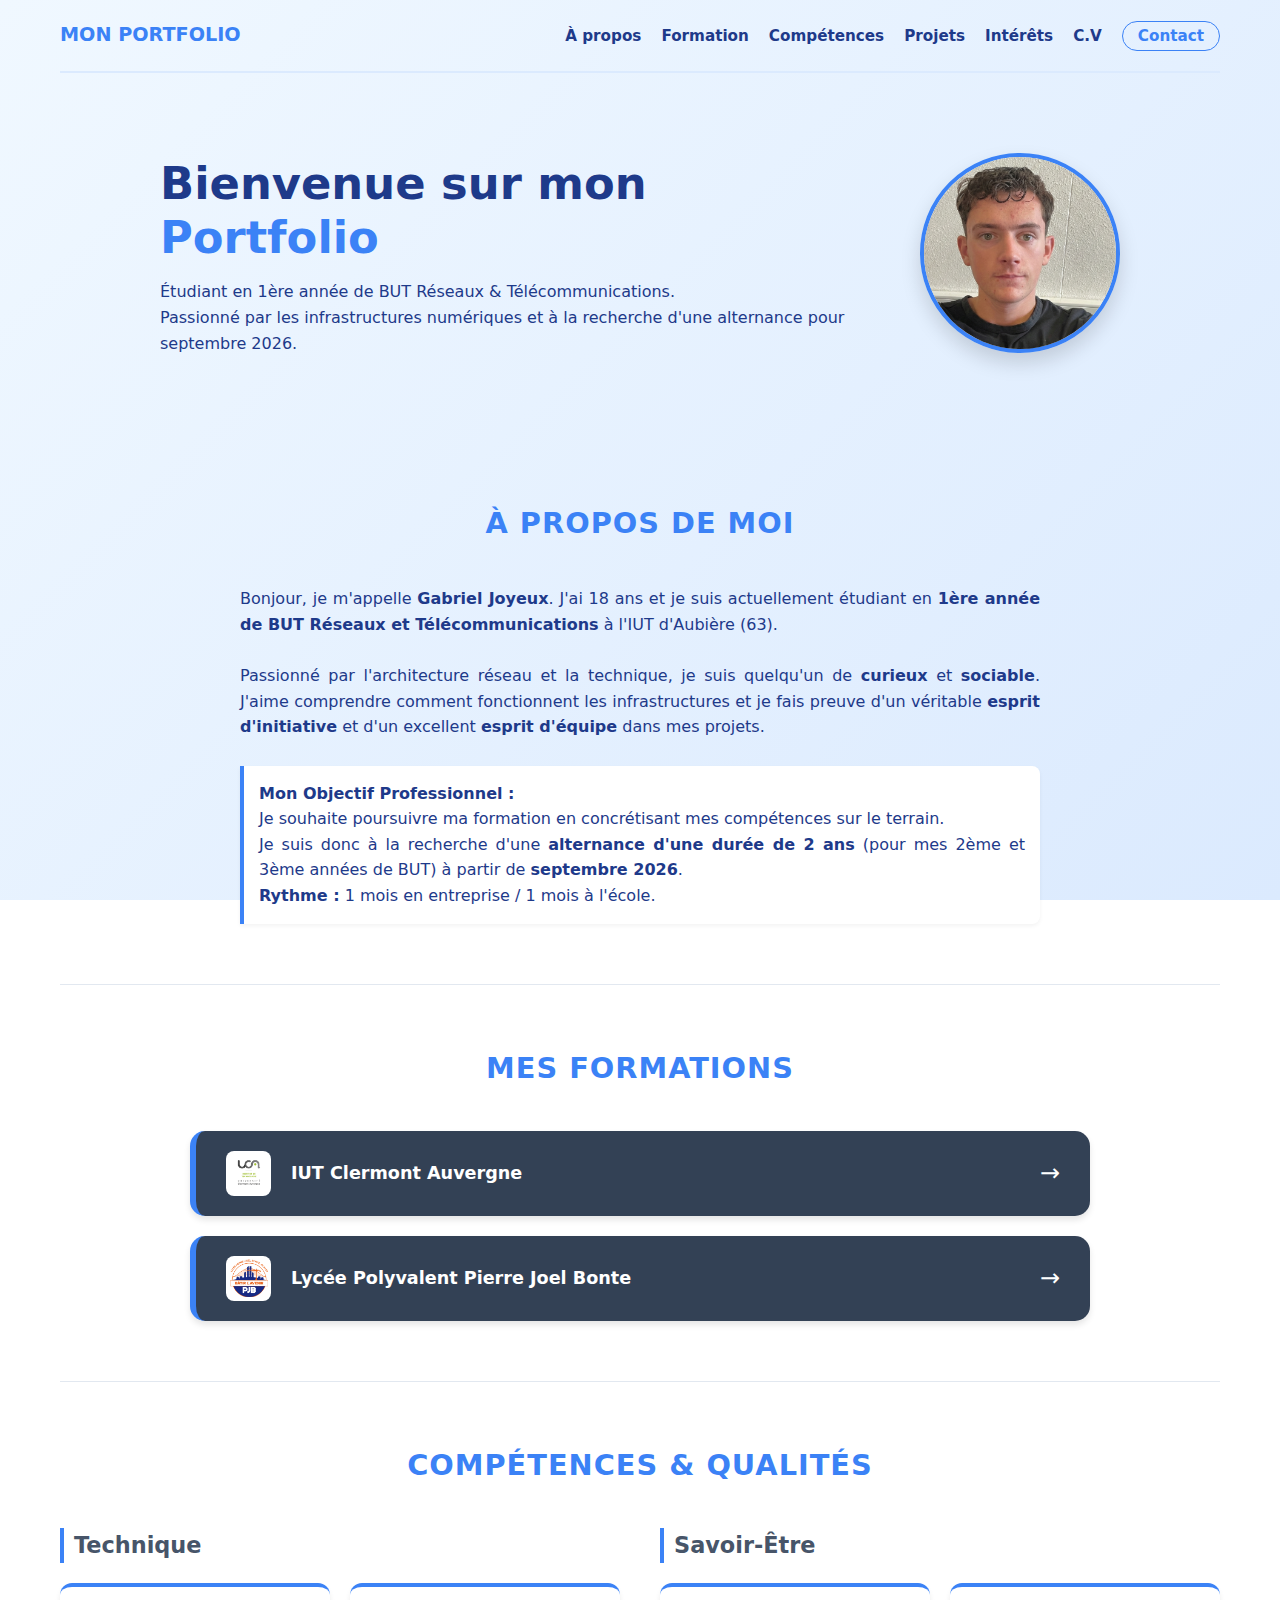
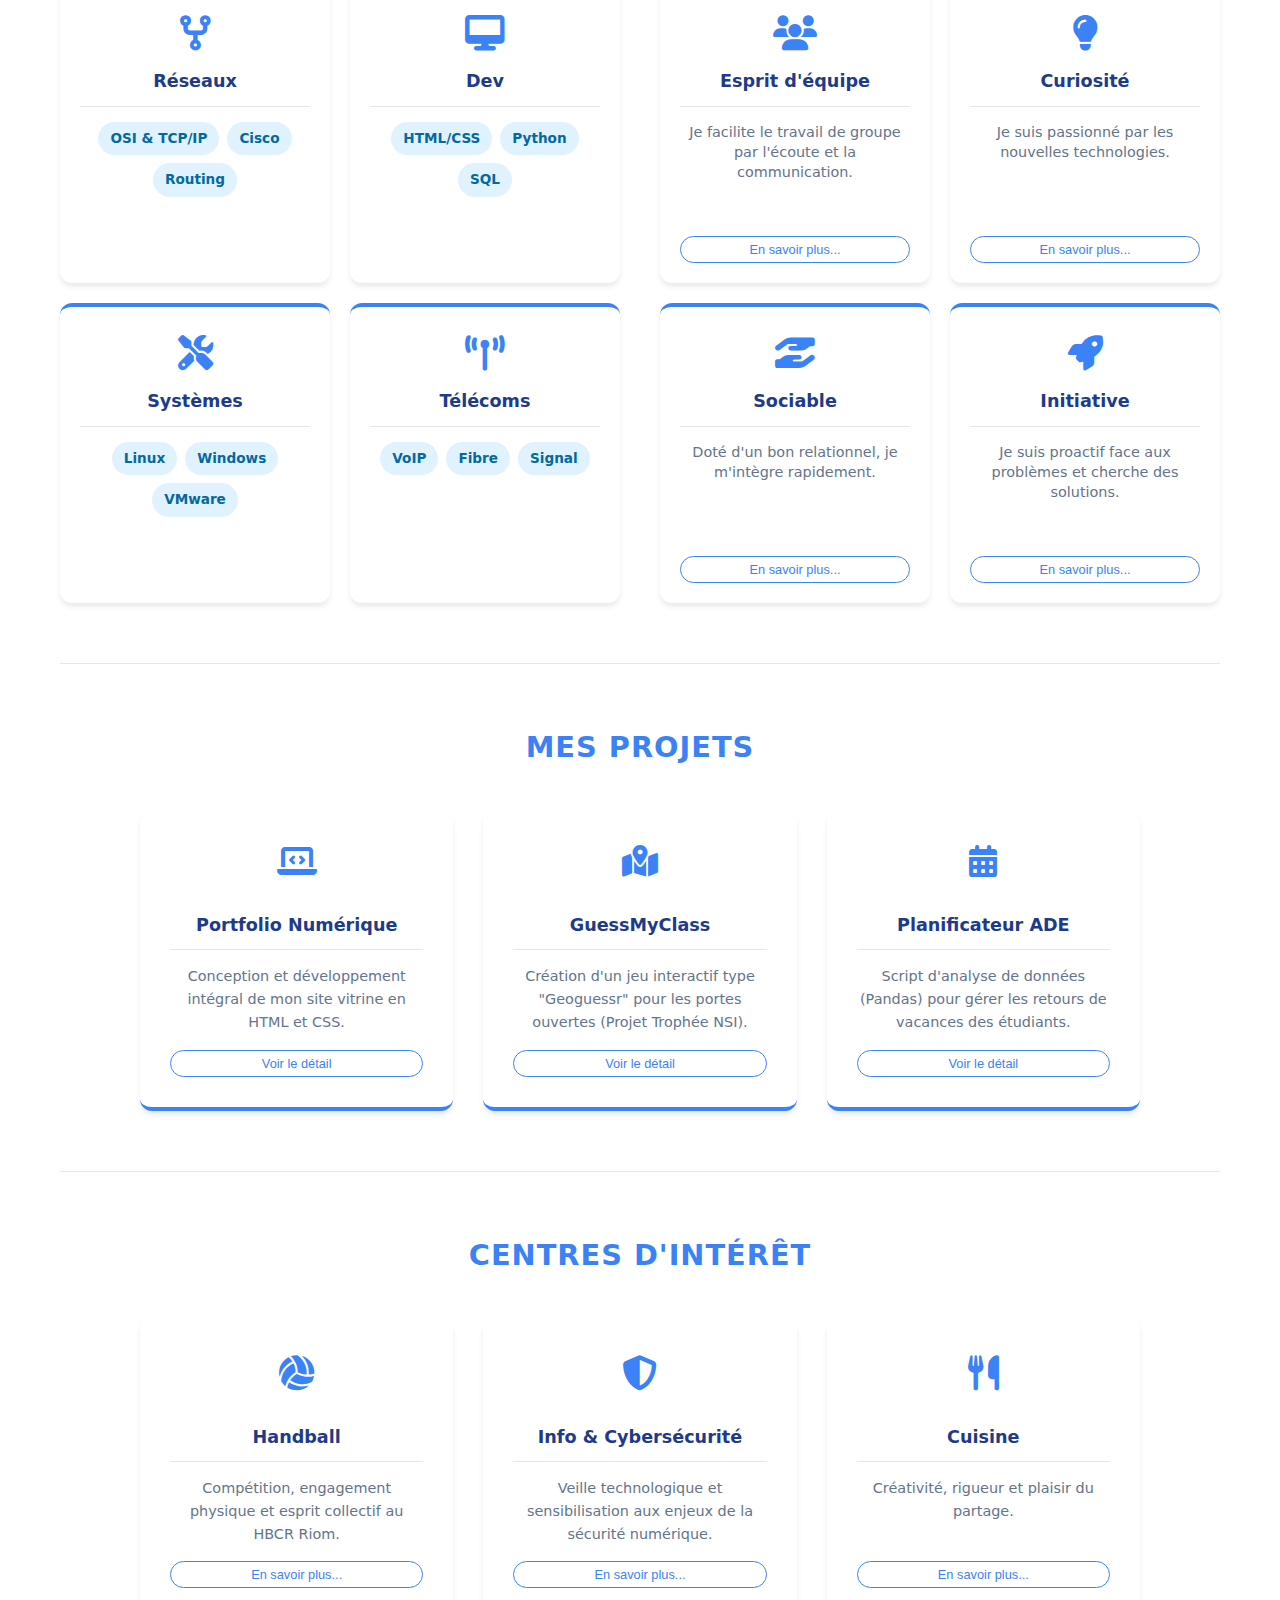
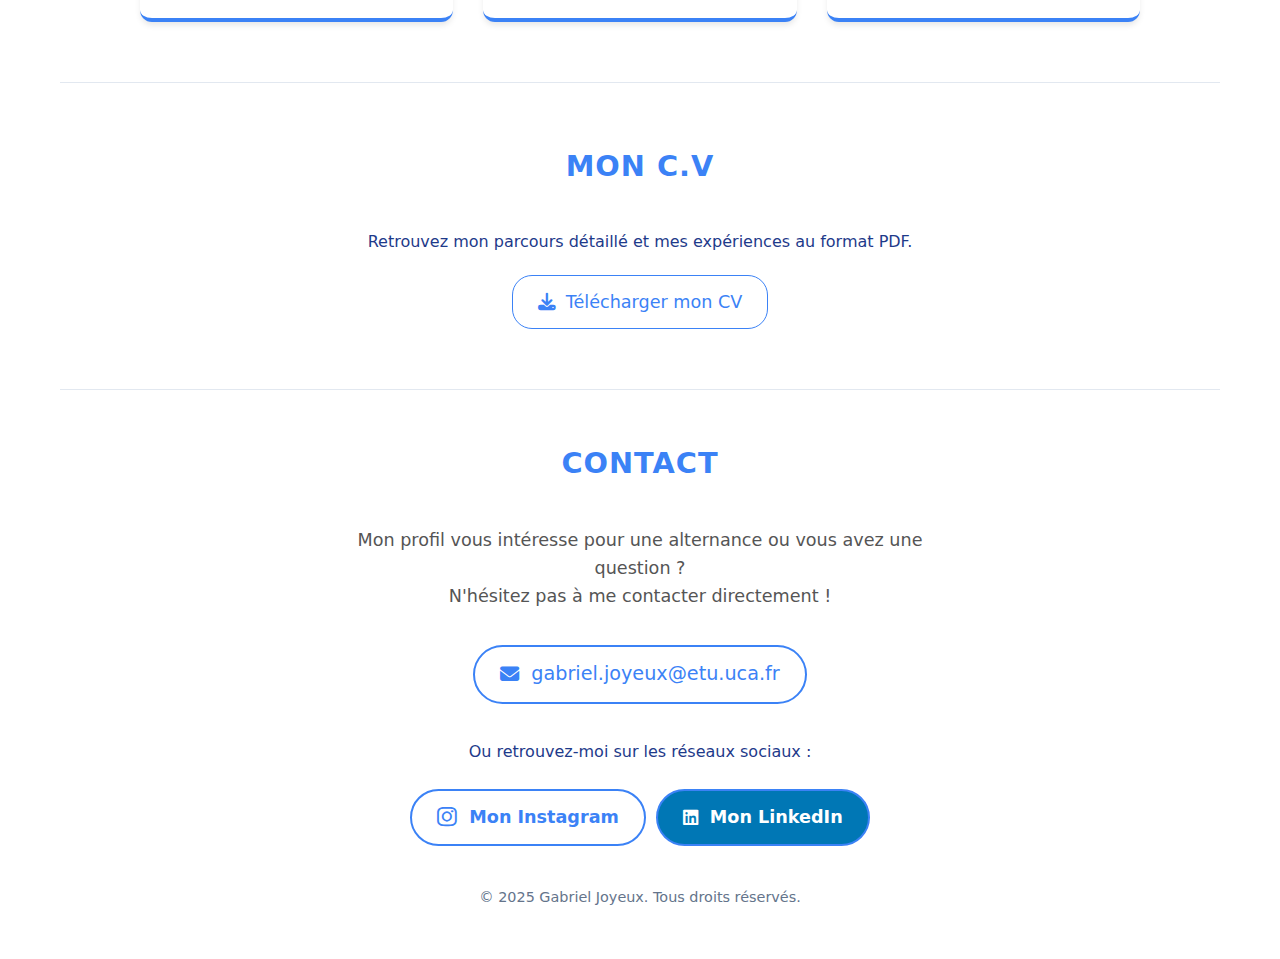
<file: index.html>
<!DOCTYPE html>
<html lang="fr">
<head>
    <meta charset="UTF-8">
    <meta name="viewport" content="width=device-width, initial-scale=1.0">
    <title>Portfolio de Gabriel Joyeux</title>
    <link rel="stylesheet" href="style.css">
    <link rel="stylesheet" href="https://cdnjs.cloudflare.com/ajax/libs/font-awesome/6.4.0/css/all.min.css">

</head>
<body>

    <div class="container">
        <nav>
            <div class="logo">Mon Portfolio</div>
            <ul class="nav-links">
                <li><a href="#about">À propos</a></li>
                <li><a href="#formation">Formation</a></li>
                <li><a href="#competences">Compétences</a></li>
                <li><a href="#projets">Projets</a></li>
                <li><a href="#divers">Intérêts</a></li>
                <li><a href="#cv">C.V</a></li>
                <li><a href="#contact" class="btn-contact">Contact</a></li>
            </ul>
        </nav>

        <header class="hero">
            <div class="hero-text">
                <h1>Bienvenue sur mon <span class="highlight">Portfolio</span></h1>
                <p>
                    Étudiant en 1ère année de BUT Réseaux & Télécommunications.<br>
                    Passionné par les infrastructures numériques et à la recherche d'une alternance pour septembre 2026.
                </p>
            </div>
            <div class="hero-photo">
                <img src="images/profile.jpg.png" alt="Photo de Gabriel Joyeux">
            </div>
        </header>

        <section id="about">
            <h2 class="section-title">À propos de moi</h2>
            <div class="about-content" style="max-width: 800px; margin: 0 auto; text-align: justify;">
                <p>
                    Bonjour, je m'appelle <strong>Gabriel Joyeux</strong>. J'ai 18 ans et je suis actuellement étudiant en <strong>1ère année de BUT Réseaux et Télécommunications</strong> à l'IUT d'Aubière (63).
                </p>
                <br>
                <p>
                    Passionné par l'architecture réseau et la technique, je suis quelqu'un de <strong>curieux</strong> et <strong>sociable</strong>. J'aime comprendre comment fonctionnent les infrastructures et je fais preuve d'un véritable <strong>esprit d'initiative</strong> et d'un excellent <strong>esprit d'équipe</strong> dans mes projets.
                </p>
                <br>
                <p style="border-left: 4px solid var(--accent-color); padding-left: 15px; background-color: var(--secondary-bg); padding: 15px; border-radius: 0 8px 8px 0; box-shadow: 0 2px 4px rgba(0,0,0,0.05);">
                    <strong>Mon Objectif Professionnel :</strong> <br>
                    Je souhaite poursuivre ma formation en concrétisant mes compétences sur le terrain. <br>
                    Je suis donc à la recherche d'une <strong>alternance d'une durée de 2 ans</strong> (pour mes 2ème et 3ème années de BUT) à partir de <strong>septembre 2026</strong>.<br>
                    <strong>Rythme :</strong> 1 mois en entreprise / 1 mois à l'école.
                </p>
            </div>
        </section>

        <section id="formation">
            <h2 class="section-title">Mes Formations</h2>
            <div class="formation-container">
                <div class="formation-card" onclick="openModal('modal-iut')">
                    <div class="card-content">
                        <div class="school-logo">
                            <img src="images/logo_uca.png" alt="Logo UCA">
                        </div>
                        <span class="school-name">IUT Clermont Auvergne</span>
                    </div>
                    <span class="arrow">&rarr;</span>
                </div>

                <div class="formation-card" onclick="openModal('modal-lycee')">
                    <div class="card-content">
                        <div class="school-logo">
                            <img src="images/logo_pjb.png" alt="Logo Lycée">
                        </div>
                        <span class="school-name">Lycée Polyvalent Pierre Joel Bonte</span>
                    </div>
                    <span class="arrow">&rarr;</span>
                </div>
            </div>
        </section>

        <section id="competences">
            <h2 class="section-title">Compétences & Qualités</h2>
            <div class="competence-layout">
                <div class="half-column">
                    <h3 class="subsection-title">Technique</h3>
                    <div class="grid-2x2">
                        <div class="skill-category">
                            <div class="icon-center"><i class="fa-solid fa-code-fork"></i></div>
                            <h3>Réseaux</h3>
                            <div class="skill-tags">
                                <span>OSI & TCP/IP</span>
                                <span>Cisco</span>
                                <span>Routing</span>
                            </div>
                        </div>
                        <div class="skill-category">
                            <div class="icon-center"><i class="fa-solid fa-desktop"></i></div>
                            <h3>Dev</h3>
                            <div class="skill-tags">
                                <span>HTML/CSS</span>
                                <span>Python</span>
                                <span>SQL</span>
                            </div>
                        </div>
                        <div class="skill-category">
                            <div class="icon-center"><i class="fa-solid fa-screwdriver-wrench"></i></div>
                            <h3>Systèmes</h3>
                            <div class="skill-tags">
                                <span>Linux</span>
                                <span>Windows</span>
                                <span>VMware</span>
                            </div>
                        </div>
                        <div class="skill-category">
                            <div class="icon-center"><i class="fa-solid fa-tower-broadcast"></i></div>
                            <h3>Télécoms</h3>
                            <div class="skill-tags">
                                <span>VoIP</span>
                                <span>Fibre</span>
                                <span>Signal</span>
                            </div>
                        </div>
                    </div>
                </div>

                <div class="half-column">
                    <h3 class="subsection-title">Savoir-Être</h3>
                    <div class="grid-2x2">
                        <div class="skill-category" onclick="openModal('modal-team')">
                            <div class="icon-center"><i class="fa-solid fa-users"></i></div>
                            <h3>Esprit d'équipe</h3>
                            <p class="skill-desc">Je facilite le travail de groupe par l'écoute et la communication.</p>
                            <button class="btn-more">En savoir plus...</button>
                        </div>
                        <div class="skill-category" onclick="openModal('modal-curiosity')">
                            <div class="icon-center"><i class="fa-solid fa-lightbulb"></i></div>
                            <h3>Curiosité</h3>
                            <p class="skill-desc">Je suis passionné par les nouvelles technologies.</p>
                            <button class="btn-more">En savoir plus...</button>
                        </div>
                        <div class="skill-category" onclick="openModal('modal-social')">
                            <div class="icon-center"><i class="fa-solid fa-hand-holding-hand"></i></div>
                            <h3>Sociable</h3>
                            <p class="skill-desc">Doté d'un bon relationnel, je m'intègre rapidement.</p>
                            <button class="btn-more">En savoir plus...</button>
                        </div>
                        <div class="skill-category" onclick="openModal('modal-init')">
                            <div class="icon-center"><i class="fa-solid fa-rocket"></i></div>
                            <h3>Initiative</h3>
                            <p class="skill-desc">Je suis proactif face aux problèmes et cherche des solutions.</p>
                            <button class="btn-more">En savoir plus...</button>
                        </div>
                    </div>
                </div>
            </div>
        </section>

        <section id="projets">
            <h2 class="section-title">Mes Projets</h2>
            <div class="projects-grid">
                
                <article class="project-card">
                    <div class="icon-center" style="height: 40px; margin-bottom: 15px;">
                        <i class="fa-solid fa-laptop-code" style="font-size: 2rem; color: var(--accent-color);"></i>
                    </div>
                    <h3>Portfolio Numérique</h3>
                    <p>Conception et développement intégral de mon site vitrine en HTML et CSS.</p>
                    <button class="btn-more" onclick="openModal('modal-projet-web')">Voir le détail</button>
                </article>

                <article class="project-card">
                    <div class="icon-center" style="height: 40px; margin-bottom: 15px;">
                        <i class="fa-solid fa-map-location-dot" style="font-size: 2rem; color: var(--accent-color);"></i>
                    </div>
                    <h3>GuessMyClass</h3>
                    <p>Création d'un jeu interactif type "Geoguessr" pour les portes ouvertes (Projet Trophée NSI).</p>
                    <button class="btn-more" onclick="openModal('modal-projet-nsi')">Voir le détail</button>
                </article>

                <article class="project-card">
                    <div class="icon-center" style="height: 40px; margin-bottom: 15px;">
                        <i class="fa-solid fa-calendar-days" style="font-size: 2rem; color: var(--accent-color);"></i>
                    </div>
                    <h3>Planificateur ADE</h3>
                    <p>Script d'analyse de données (Pandas) pour gérer les retours de vacances des étudiants.</p>
                    <button class="btn-more" onclick="openModal('modal-projet-sae')">Voir le détail</button>
                </article>

            </div>
        </section>

         <section id="divers">
            <h2 class="section-title">Centres d'Intérêt</h2>
            <div class="activities-grid">
                
                <div class="activity-card" onclick="openModal('modal-hand')">
                    <div class="icon-center"><i class="fa-solid fa-volleyball"></i></div>
                    <h3>Handball</h3>
                    <p>Compétition, engagement physique et esprit collectif au HBCR Riom.</p>
                    <button class="btn-more">En savoir plus...</button>
                </div>
                
                <div class="activity-card" onclick="openModal('modal-cyber')">
                    <div class="icon-center"><i class="fa-solid fa-shield-halved"></i></div>
                    <h3>Info & Cybersécurité</h3>
                    <p>Veille technologique et sensibilisation aux enjeux de la sécurité numérique.</p>
                    <button class="btn-more">En savoir plus...</button>
                </div>
                
                <div class="activity-card" onclick="openModal('modal-cuisine')">
                    <div class="icon-center"><i class="fa-solid fa-utensils"></i></div>
                    <h3>Cuisine</h3>
                    <p>Créativité, rigueur et plaisir du partage.</p>
                    <button class="btn-more">En savoir plus...</button>
                </div>

            </div>
        </section>

         <section id="cv">
            <h2 class="section-title">Mon C.V</h2>
            <div style="text-align: center;">
                <p style="margin-bottom: 20px;">
                    Retrouvez mon parcours détaillé et mes expériences au format PDF.
                </p>
                <a href="images/cv-gabriel-joyeux.pdf" class="btn-more" download="CV_Gabriel_Joyeux.pdf" style="text-decoration: none; padding: 12px 25px; font-size: 1.1rem; display: inline-flex; align-items: center; gap: 10px;">
                    <i class="fa-solid fa-download"></i> Télécharger mon CV
                </a>
            </div>
        </section>

        <footer id="contact">
            <h2 class="section-title">Contact</h2>
            <div class="contact-content">
                <p class="contact-text">
                    Mon profil vous intéresse pour une alternance ou vous avez une question ?<br>
                    N'hésitez pas à me contacter directement !
                </p>
                <a href="mailto:gabriel.joyeux@etu.uca.fr" class="contact-btn-style email-btn">
                    <i class="fa-solid fa-envelope"></i>gabriel.joyeux@etu.uca.fr
                </a>
                
                <p style="margin-top: 10px;">Ou retrouvez-moi sur les réseaux sociaux :</p>
                
                <div style="display: flex; gap: 10px; justify-content: center; flex-wrap: wrap;">
                    <a href="https://www.instagram.com/gabi_j18/" target="_blank" class="contact-btn-style insta-btn">
                        <i class="fa-brands fa-instagram"></i> Mon Instagram
                    </a>
                    
                    <a href="https://www.linkedin.com/in/gabriel-joyeux-701a583a4/" target="_blank" class="contact-btn-style linkedin-btn">
                        <i class="fa-brands fa-linkedin"></i> Mon LinkedIn
                    </a>
                </div>

            </div>
            <p class="copyright">&copy; 2025 Gabriel Joyeux. Tous droits réservés.</p>
        </footer>
    </div>

    <div id="modal-iut" class="modal">
        <div class="modal-content">
            <span class="close-btn" onclick="closeModal('modal-iut')">&times;</span>
            <div class="modal-header">
                <img src="images/logo_uca.png" alt="Logo UCA" style="height: 60px; margin-bottom: 10px;">
                <h2>IUT Clermont Auvergne</h2>
                <p style="color:var(--accent-color); font-weight:bold;">Institut de Technologie</p>
            </div>
            <div class="modal-body">
                <ul class="info-list">
                    <li><strong>Formation :</strong> 1ère année BUT R&T</li>
                    <li><strong>Début :</strong> Septembre 2025</li>
                    <li><strong>Statut :</strong> En cours</li>
                    <li><strong>Site Web :</strong> <a href="https://iut.uca.fr/" target="_blank" style="color: var(--accent-color); text-decoration: underline;">IUT Clermont Auvergne</a></li>
                </ul>
                <h3>Objectif</h3>
                <p>Cette formation est dédiée à l'architecture des réseaux informatiques. Elle permet d'apprendre à interconnecter les équipements, configurer le routage et la commutation, afin d'assurer la fiabilité et la performance des échanges de données.</p>
            </div>
        </div>
    </div>

    <div id="modal-lycee" class="modal">
        <div class="modal-content">
            <span class="close-btn" onclick="closeModal('modal-lycee')">&times;</span>
            <div class="modal-header">
                <img src="images/logo_pjb.png" alt="Logo Lycée" style="height: 60px; margin-bottom: 10px;">
                <h2>Lycée Pierre Joel Bonte</h2>
            </div>
            <div class="modal-body">
                 <ul class="info-list">
                    <li><strong>Période :</strong> 2023 - 2025</li>
                    <li><strong>Diplôme :</strong> Baccalauréat Mention Assez Bien</li>
                    <li><strong>Spécialités :</strong> Mathématiques, NSI, SI</li>
                    <li><strong>Site Web :</strong> <a href="https://pierre-joel-bonte-riom.ent.auvergnerhonealpes.fr/" target="_blank" style="color: var(--accent-color); text-decoration: underline;">Lycée Pierre Joël Bonté</a></li>
                </ul>
                <h3>Parcours</h3>
                <p>La spécialité NSI a été un tremplin vers le BUT R&T. Elle m'a apporté les bases indispensables en programmation, en architecture des machines et sur le fonctionnement d'Internet, facilitant ainsi ma transition vers l'administration réseaux.</p>
            </div>
        </div>
    </div>

    <div id="modal-projet-web" class="modal">
        <div class="modal-content large-modal">
            <span class="close-btn" onclick="closeModal('modal-projet-web')">&times;</span>
            <div class="modal-header">
                <i class="fa-solid fa-laptop-code" style="font-size: 3rem; color:var(--accent-color); margin-bottom: 10px;"></i>
                <h2>Portfolio Numérique</h2>
                <p style="color:#64748b;">Conception et développement intégral de mon site vitrine en HTML et CSS.</p>
                
                <div class="tech-logos">
                    <img src="images/logo_html.png" alt="Logo HTML5" title="HTML5">
                    <img src="images/logo_css.png" alt="Logo CSS3" title="CSS3">
                </div>

            </div>
            <div class="modal-body">
                <h3>Objectif</h3>
                <p>Dans le cadre de ma recherche d'alternance, il est indispensable de se démarquer. L'objectif était de concevoir une identité numérique professionnelle accessible en ligne. J'ai fait le choix technique de ne pas utiliser de CMS ni de constructeur de site, afin de démontrer ma capacité à produire du code propre et maîtrisé.</p>

                <h3>Ma Mission</h3>
                <p>J'ai réalisé ce site intégralement en appliquant les standards du développement web :</p>
                <ul class="project-list">
                    <li><strong>Structure et Style :</strong> Utilisation de HTML5 sémantique et de CSS3.</li>
                    <li><strong>Interactivité :</strong> Mise en place de la navigation et du système de fenêtres modales pour une expérience fluide.</li>
                    <li><strong>Responsive Design :</strong> Conception d'une interface adaptative qui offre une expérience utilisateur optimale sur ordinateur, tablette et mobile.</li>
                </ul>

                <h3>Résultat</h3>
                <p>Ce projet est la vitrine de mon savoir-faire technique. Il m'a permis de consolider mes bases en développement web et de travailler sur l'expérience utilisateur. C'est un outil évolutif que je mets à jour au fur et à mesure de ma progression.</p>
            </div>
        </div>
    </div>

    <div id="modal-projet-nsi" class="modal">
        <div class="modal-content large-modal">
            <span class="close-btn" onclick="closeModal('modal-projet-nsi')">&times;</span>
            <div class="modal-header">
                <i class="fa-solid fa-map-location-dot" style="font-size: 3rem; color:var(--accent-color); margin-bottom: 10px;"></i>
                <h2>GuessMyClass</h2>
                <p style="color:#64748b;">Projet Terminale NSI (Équipe de 5 personnes)</p>
            </div>
            <div class="modal-body">
                <h3>Le Contexte</h3>
                <p>Durant <strong>4 mois</strong>, nous avons développé une version personnalisée du célèbre jeu <em>Geoguessr</em>, adaptée aux locaux de notre lycée. Ce projet avait pour ambition d'être présenté au <strong>Trophée NSI</strong> et d'être utilisé comme animation interactive lors des <strong>Journées Portes Ouvertes</strong> de notre lycée.</p>

                <div style="margin: 20px 0; position: relative; padding-bottom: 56.25%; height: 0; overflow: hidden; border-radius: 8px; box-shadow: 0 4px 12px rgba(0,0,0,0.1);">
                    <iframe 
                        title="GuessMyClass (GMC)" 
                        src="https://tube-sciences-technologies.apps.education.fr/videos/embed/c8h6HdNWHtEUHY1RkFp4Mk" 
                        allow="fullscreen" 
                        sandbox="allow-same-origin allow-scripts allow-popups allow-forms" 
                        style="border: 0px; position: absolute; top: 0; left: 0; width: 100%; height: 100%;">
                    </iframe>
                </div>

                <h3>Ma Mission Principale</h3>
                <p>Au sein de l'équipe, j'étais en charge de la partie "Données & Moteur de jeu" :</p>
                <ul class="project-list">
                    <li><strong>Numérisation 3D :</strong> Réalisation des prises de vues à 360° dans tout l'établissement pour créer la banque d'images immersives.</li>
                    <li><strong>Cartographie :</strong> Développement du système de repérage. J'ai codé la logique permettant d'associer chaque image 3D à des coordonnées précises $(x, y)$ sur le plan numérique du lycée.</li>
                    <li><strong>Montée en compétences :</strong> Découverte et utilisation de nouvelles bibliothèques Python comme <strong>Pygame</strong> et <strong>CustomTkinter</strong>. Ce projet m'a aussi permis de développer mon <strong>travail d'équipe</strong> et ma capacité à gérer un projet sur le long terme.</li>
                </ul>

                <h3>Résultat</h3>
                <p>Bien que nous n'avons pas pu utiliser notre projet lors des Portes Ouvertes de notre lycée, nous avons mené le projet à son terme pour le <strong>Trophée NSI</strong> avec une version totalement aboutie. Cette expérience m'a appris la différence entre une démo et un produit fini, ainsi que la rigueur nécessaire afin d'aboutir un projet à sa date butoire.</p>
            </div>
        </div>
    </div>

    <div id="modal-projet-sae" class="modal">
        <div class="modal-content large-modal">
            <span class="close-btn" onclick="closeModal('modal-projet-sae')">&times;</span>
            <div class="modal-header">
                <i class="fa-solid fa-calendar-days" style="font-size: 3rem; color:var(--accent-color); margin-bottom: 10px;"></i>
                <h2>Planificateur de Vacances</h2>
                <p style="color:#64748b;">SAE 1.05 - Traitement de Données (Projet Individuel)</p>
                
                <h3 class="code-title">Aperçu du code :</h3>
                <img src="images/projet-sae-code.png" alt="Capture d'écran du code Python" class="project-screenshot">

            </div>
            <div class="modal-body">
                <h3>Le Contexte</h3>
                <p>Parmi 8 sujets proposés portant sur la manipulation de données (Data Science), j'ai choisi le plus complet. L'objectif était de créer un outil pour les étudiants de BUT1 permettant d'identifier automatiquement leur premier cours après chaque période de vacances (Toussaint, Noël, Hiver, etc.) à partir de l'export ADE.</p>

                <h3>Ma Mission Technique</h3>
                <p>J'ai développé un script modulaire en <strong>Python</strong> utilisant les bibliothèques <strong>Pandas</strong> et <strong>Numpy</strong>.</p>
                <ul class="project-list">
                    <li><strong>Traitement de données :</strong> Conversion des calendriers bruts (.ics) en format exploitable (.csv) et nettoyage des données.</li>
                    <li><strong>Logique algorithmique :</strong> Création de fonctions pour filtrer les groupes d'étudiants et détecter les intervalles de vacances scolaires sur toute l'année universitaire.</li>
                    <li><strong>Résolution de problème (Debug) :</strong> Le convertisseur fourni contenait une erreur critique de <strong>fuseau horaire</strong> faussant les horaires des cours. J'ai dû analyser le code source, identifier le décalage et recoder la gestion des dates pour garantir la fiabilité du script.</li>
                </ul>

                <h3>Résultat</h3>
                <p>Le projet final est un script robuste et paramétrable qui affiche avec précision la date, l'heure et le module de reprise pour n'importe quel groupe d'étudiants sélectionné.</p>
                
                <div style="text-align: center; margin-top: 20px;">
                    <button class="btn-more" onclick="toggleResult()">Voir le Résultat</button>
                </div>
                <img id="img-result" src="images/sae105-result.png" alt="Résultat du script">

            </div>
        </div>
    </div>

    <div id="modal-team" class="modal"><div class="modal-content"><span class="close-btn" onclick="closeModal('modal-team')">&times;</span><div class="modal-header"><i class="fa-solid fa-users" style="font-size: 3rem; color:var(--accent-color);"></i><h2>Esprit d'équipe</h2></div><div class="modal-body"><p>J'ai une grande facilité à collaborer au sein d'un groupe. Je sais écouter les idées des autres, partager les miennes de manière constructive et travailler vers un objectif commun.</p></div></div></div>
    <div id="modal-curiosity" class="modal"><div class="modal-content"><span class="close-btn" onclick="closeModal('modal-curiosity')">&times;</span><div class="modal-header"><i class="fa-solid fa-lightbulb" style="font-size: 3rem; color:var(--accent-color);"></i><h2>Curiosité</h2></div><div class="modal-body"><p>Je suis passionné par les nouvelles technologies. J'aime apprendre de nouvelles choses, tester de nouveaux outils et comprendre le fonctionnement profond des systèmes qui m'entourent.</p></div></div></div>
    <div id="modal-social" class="modal"><div class="modal-content"><span class="close-btn" onclick="closeModal('modal-social')">&times;</span><div class="modal-header"><i class="fa-solid fa-hand-holding-hand" style="font-size: 3rem; color:var(--accent-color);"></i><h2>Sociable</h2></div><div class="modal-body"><p>Doté d'un bon relationnel, je m'intègre rapidement à de nouveaux environnements. J'apprécie le contact humain et je pense qu'une bonne ambiance de travail favorise la productivité.</p></div></div></div>
    <div id="modal-init" class="modal"><div class="modal-content"><span class="close-btn" onclick="closeModal('modal-init')">&times;</span><div class="modal-header"><i class="fa-solid fa-rocket" style="font-size: 3rem; color:var(--accent-color);"></i><h2>Initiative</h2></div><div class="modal-body"><p>Je suis proactif face aux problèmes. Plutôt que d'attendre, je cherche des solutions et je propose des améliorations. J'aime prendre des responsabilités.</p></div></div></div>

    <div id="modal-hand" class="modal">
        <div class="modal-content">
            <span class="close-btn" onclick="closeModal('modal-hand')">&times;</span>
            <div class="modal-header">
                <i class="fa-solid fa-volleyball" style="font-size: 3rem; color:var(--accent-color);"></i>
                <h2>Handball</h2>
                <p style="color:#64748b;">HBCR Riom</p>
            </div>
            <div class="modal-body">
                <ul class="info-list">
                    <li><strong>Club :</strong> HBCR (Handball Club Riomois)</li>
                    <li><strong>Catégorie :</strong> Senior</li>
                    <li><strong>Poste :</strong> Pivot</li>
                </ul>
                <h3>Mon Rôle</h3>
                <p>En tant que pivot, je joue au cœur de la défense adverse. C'est un rôle de l'ombre qui consiste à créer des espaces pour mes coéquipiers, faire des blocs et être disponible pour la réception de balle dans des conditions difficiles.</p>
                <h3>Qualités Développées</h3>
                <p>Ce sport m'a appris la <strong>résilience</strong> physique et mentale. Il développe mon sens du <strong>collectif</strong> (se sacrifier pour l'équipe) et ma capacité à prendre des décisions rapides sous pression.</p>
            </div>
        </div>
    </div>

    <div id="modal-cyber" class="modal">
        <div class="modal-content">
            <span class="close-btn" onclick="closeModal('modal-cyber')">&times;</span>
            <div class="modal-header">
                <i class="fa-solid fa-shield-halved" style="font-size: 3rem; color:var(--accent-color);"></i>
                <h2>Info & Cybersécurité</h2>
            </div>
            <div class="modal-body">
                <h3>Un Domaine en Mutation</h3>
                <p>L'informatique évolue constamment. Je prends plaisir à suivre ces innovations, que ce soit au niveau du hardware ou des architectures réseaux, pour ne jamais être dépassé.</p>
                <h3>L'Enjeu de la Sécurité</h3>
                <p>Dans un monde ultra-connecté, la cybersécurité est primordiale. Je m'intéresse de près aux bonnes pratiques, à la protection des données et aux mécanismes de défense contre les vulnérabilités.</p>
                <h3>Qualités Développées</h3>
                <p>Cette passion développe ma <strong>vigilance</strong>, ma rigueur dans l'application des procédures et ma capacité d'<strong>auto-formation</strong> continue.</p>
            </div>
        </div>
    </div>

    <div id="modal-cuisine" class="modal">
        <div class="modal-content">
            <span class="close-btn" onclick="closeModal('modal-cuisine')">&times;</span>
            <div class="modal-header">
                <i class="fa-solid fa-utensils" style="font-size: 3rem; color:var(--accent-color);"></i>
                <h2>Cuisine</h2>
            </div>
            <div class="modal-body">
                <h3>Une Passion Créative</h3>
                <p>La cuisine est pour moi un moyen d'expression et de détente. J'aime expérimenter de nouvelles recettes et surtout partager le résultat avec mes proches.</p>
                <h3>Qualités Développées</h3>
                <p>Cuisiner demande une grande <strong>rigueur</strong> (suivi des recettes, respect des temps) couplée à de la <strong>créativité</strong>. C'est aussi une excellente école de l'<strong>organisation</strong> et de la gestion du temps.</p>
            </div>
        </div>
    </div>

    <script>
        function openModal(id) { 
            const m = document.getElementById(id); 
            if(m) { 
                m.style.display = "flex"; 
                document.body.style.overflow = "hidden"; // Bloque le scroll derrière
            } 
        }
        function closeModal(id) { 
            const m = document.getElementById(id); 
            if(m) { 
                m.style.display = "none"; 
                document.body.style.overflow = "auto"; // Réactive le scroll
            } 
        }
        window.onclick = function(e) { 
            if (e.target.classList.contains('modal')) {
                closeModal(e.target.id); 
            }
        }

        // Fonction pour afficher le résultat du script
        function toggleResult() {
            var img = document.getElementById("img-result");
            if (img.style.display === "none" || img.style.display === "") {
                img.style.display = "block";
            } else {
                img.style.display = "none";
            }
        }
    </script>
</body>
</html>
</file>
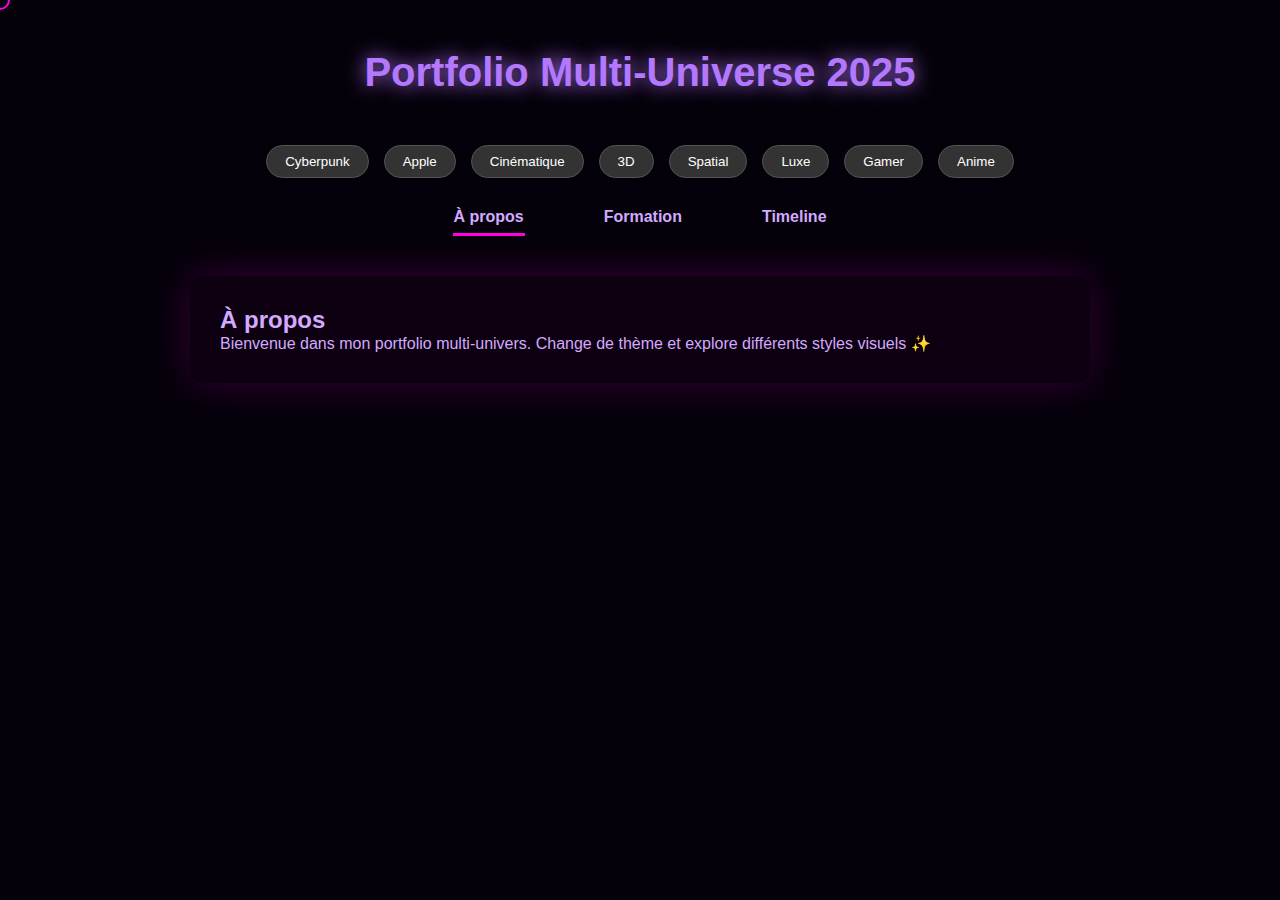
<file: Portfolio/v2/chat.html>
<!DOCTYPE html>
<html lang="fr">
<head>
<meta charset="UTF-8">
<meta name="viewport" content="width=device-width, initial-scale=1.0">
<title>Portfolio Multi-Universe 2025</title>

<style>
/* -------------------------- RESET ------------------------- */
*{margin:0;padding:0;box-sizing:border-box;}
body{
    font-family:Poppins, sans-serif;
    background:#0d0f11;
    color:white;
    transition:0.5s ease;
}

/* ------------------- CURSEUR GÉNÉRIQUE -------------------- */
.cursor{
    width:20px;height:20px;
    border:2px solid #00e7ff;
    border-radius:50%;
    position:fixed;
    pointer-events:none;
    transform:translate(-50%,-50%);
    z-index:9999;
    transition:0.15s ease;
}
.cursor.hover{transform:translate(-50%,-50%) scale(2);background:#00e7ff33;}

/* -------------------- HEADER + TITRE ----------------------- */
header{text-align:center;padding:50px 20px;font-size:40px;font-weight:700;}

/* -------------------- SELECTEUR DE THÈME ------------------- */
#themeSelector{
    display:flex;
    justify-content:center;
    gap:15px;
    margin-bottom:20px;
    flex-wrap:wrap;
}
.theme-btn{
    padding:8px 18px;
    background:#333;
    color:white;
    border-radius:20px;
    border:1px solid #555;
    cursor:pointer;
    transition:0.3s;
}
.theme-btn:hover{
    transform:scale(1.1);
}

/* -------------------- ONGLET ------------------------------ */
.tabs{display:flex;justify-content:center;gap:30px;margin-top:15px;}
.tab{
    padding:10px 25px;
    cursor:pointer;
    position:relative;
    font-weight:600;
}
.tab.active::after{
    content:"";
    position:absolute;
    bottom:0;left:50%;
    width:60%;height:3px;
    background:#00e7ff;
    transform:translateX(-50%);
}

/* -------------------- CONTENU ----------------------------- */
.content{
    display:none;
    max-width:900px;
    margin:40px auto;
    padding:30px;
    background:#1a1c21;
    border-radius:15px;
    box-shadow:0 0 30px #00e7ff33;
    transition:0.5s;
}
.content.active{
    display:block;
}

/* -------------------- ACCORDION FORMATION ---------------- */
.card{
    margin:20px 0;
    padding:15px;
    background:#23252b;
    border-radius:12px;
    position:relative;
    cursor:pointer;
    transition:0.3s;
}
.card:hover{
    transform:scale(1.02);
}
.arrow{
    position:absolute;right:15px;top:50%;
    transform:translateY(-50%);
}
.card-content{
    max-height:0;
    overflow:hidden;
    opacity:0;
    transition:0.4s ease;
}
.card.open .card-content{
    max-height:200px;
    opacity:1;
}

/* -------------------- TIMELINE ---------------------------- */
.timeline{border-left:2px solid #00e7ff;margin-left:20px;padding-left:20px;}
.timeline .item{margin:20px 0;}

/* ===========================================================
                THÈMES (8 Univers)
=========================================================== */

/* 1 — Neon Cyberpunk */
.theme-cyber{
    background:#05010a;
    color:#d3aaff;
}
.theme-cyber header{color:#b478ff;text-shadow:0 0 20px #b478ff;}
.theme-cyber .content{background:#120014aa;box-shadow:0 0 40px #ff00e633;}
.theme-cyber .tab.active::after{background:#ff00e6;}
.theme-cyber .cursor{border-color:#ff00e6;}

/* 2 — Apple Minimal */
.theme-apple{
    background:#f5f5f7;
    color:#111;
}
.theme-apple .content{
    background:white;
    box-shadow:0 5px 25px #0002;
}
.theme-apple .tab.active::after{background:#111;}
.theme-apple .cursor{border-color:#111;}

/* 3 — Cinématique */
.theme-cine{
    background:#0b0b0f;
    color:#fff;
}
.theme-cine header{text-shadow:0 0 40px #ff333366;}
.theme-cine .content{background:#101015ee;box-shadow:0 0 40px #ff333333;}
.theme-cine .cursor{border-color:#ff3333;}

/* 4 — 3D Parallax */
.theme-3d{
    background:#0d1117;
    color:white;
}
.theme-3d .content{
    background:#161b22;
    transform-style:preserve-3d;
}

/* 5 — Spatial */
.theme-space{
    background:#03030d;
    color:#a7cfff;
}
.theme-space header{text-shadow:0 0 20px #66aaff;}
.theme-space .content{background:#0c1025dd;box-shadow:0 0 60px #66aaff44;}
.theme-space .cursor{border-color:#66aaff;}

/* 6 — Luxe Noir & Or */
.theme-gold{
    background:#000;
    color:#f2d27b;
}
.theme-gold header{text-shadow:0 0 25px #f2d27b;}
.theme-gold .content{
    background:#111;
    box-shadow:0 0 40px #f2d27b55;
    border:1px solid #f2d27b44;
}
.theme-gold .cursor{border-color:#f2d27b;}

/* 7 — Gamer RGB */
.theme-gamer{
    background:#0b0c10;
    color:#66fcf1;
}
.theme-gamer .content{
    background:#1f2833;
    box-shadow:0 0 40px #45a29e55;
}
.theme-gamer header{text-shadow:0 0 40px #66fcf1;}
.theme-gamer .cursor{border-color:#45a29e;}

/* 8 — Anime / Manga */
.theme-anime{
    background:#fff7f0;
    color:#222;
}
.theme-anime .content{
    background:white;
    border:3px solid #000;
    box-shadow:6px 6px 0 #000;
}
.theme-anime .tab{
    border-bottom:3px solid transparent;
}
.theme-anime .tab.active{
    border-bottom:3px solid #000;
}
.theme-anime .cursor{
    border-color:#000;
}

</style>
</head>
<body class="theme-cyber">

<!-- CURSEUR -->
<div class="cursor" id="cursor"></div>

<header>Portfolio Multi-Universe 2025</header>

<!-- SELECTEUR DE THÈME -->
<div id="themeSelector">
    <button class="theme-btn" onclick="setTheme('theme-cyber')">Cyberpunk</button>
    <button class="theme-btn" onclick="setTheme('theme-apple')">Apple</button>
    <button class="theme-btn" onclick="setTheme('theme-cine')">Cinématique</button>
    <button class="theme-btn" onclick="setTheme('theme-3d')">3D</button>
    <button class="theme-btn" onclick="setTheme('theme-space')">Spatial</button>
    <button class="theme-btn" onclick="setTheme('theme-gold')">Luxe</button>
    <button class="theme-btn" onclick="setTheme('theme-gamer')">Gamer</button>
    <button class="theme-btn" onclick="setTheme('theme-anime')">Anime</button>
</div>

<!-- ONGLET -->
<div class="tabs">
    <div class="tab active" onclick="showTab('apropos', event)">À propos</div>
    <div class="tab" onclick="showTab('formation', event)">Formation</div>
    <div class="tab" onclick="showTab('timeline', event)">Timeline</div>
</div>

<!-- SECTIONS -->
<div id="apropos" class="content active">
    <h2>À propos</h2>
    <p>Bienvenue dans mon portfolio multi-univers.  
    Change de thème et explore différents styles visuels ✨</p>
</div>

<div id="formation" class="content">
    <h2>Formations</h2>
    <div class="card">
        <p><strong>2023 — Formation X</strong></p>
        <div class="arrow">▶</div>
        <div class="card-content">Contenu détaillé…</div>
    </div>
    <div class="card">
        <p><strong>2021 — Certification Y</strong></p>
        <div class="arrow">▶</div>
        <div class="card-content">Contenu détaillé…</div>
    </div>
</div>

<div id="timeline" class="content">
    <h2>Timeline</h2>
    <div class="timeline">
        <div class="item"><strong>2025 :</strong> Un univers multi-thèmes unique</div>
        <div class="item"><strong>2023 :</strong> Formation</div>
        <div class="item"><strong>2021 :</strong> Certification</div>
    </div>
</div>

<script>
// CURSEUR
const cursor=document.getElementById("cursor");
document.addEventListener("mousemove",e=>{
    cursor.style.top=e.pageY+"px";
    cursor.style.left=e.pageX+"px";
});

// ONGLET
function showTab(id,e){
    document.querySelectorAll('.tab').forEach(t=>t.classList.remove('active'));
    e.target.classList.add('active');
    document.querySelectorAll('.content').forEach(c=>c.classList.remove('active'));
    document.getElementById(id).classList.add('active');
}

// ACCORDION
document.querySelectorAll(".card").forEach(card=>{
    card.addEventListener("click",()=>card.classList.toggle("open"));
});

// THÈMES
function setTheme(theme){
    document.body.className=theme;
}
</script>

</body>
</html>
</file>
<file: style.css>
/* --- PALETTE BLEUE --- */
:root {
    --bg-color: #f0f8ff;    
    --text-color: #1e3a8a;  
    --accent-color: #3b82f6; 
    --secondary-bg: #ffffff; 
    --nav-hover: #1d4ed8;
}

/* --- RESET & BASE --- */
* { margin: 0; padding: 0; box-sizing: border-box; }
html { scroll-behavior: smooth; }

body {
    font-family: 'Segoe UI', system-ui, sans-serif;
    background: linear-gradient(135deg, #f0f8ff 0%, #dbeafe 100%);
    background-attachment: fixed;
    color: var(--text-color);
    line-height: 1.6;
    width: 100%;
    min-height: 100vh;
}

.container { width: 100%; max-width: 1200px; margin: 0 auto; padding: 0 20px; }

/* --- NAVIGATION --- */
nav {
    padding: 20px 0; display: flex; justify-content: space-between; align-items: center; border-bottom: 2px solid #dbeafe;
}
.logo { font-weight: 800; font-size: 1.2rem; color: var(--accent-color); text-transform: uppercase; }
.nav-links { display: flex; list-style: none; gap: 20px; }
.nav-links a { color: var(--text-color); text-decoration: none; font-weight: 600; font-size: 0.95rem; transition: color 0.3s; }
.nav-links a:hover { color: var(--nav-hover); text-decoration: underline; }

.btn-contact { color: var(--accent-color) !important; border: 1px solid var(--accent-color); padding: 5px 15px; border-radius: 20px; }
.btn-contact:hover { background-color: var(--accent-color); color: white !important; text-decoration: none !important; }

/* --- HERO (HEADER) AVEC PHOTO --- */
.hero {
    display: flex;               /* Met le texte et la photo côte à côte */
    align-items: center;         /* Centre verticalement */
    justify-content: space-between; 
    gap: 40px;
    text-align: left;            /* Texte aligné à gauche */
    padding: 80px 20px;
    max-width: 1000px;
    margin: 0 auto;
}

.hero-text { flex: 1; }

.hero h1 { 
    font-size: 2.8rem; 
    margin-bottom: 15px; 
    line-height: 1.2;
}

.highlight { color: var(--accent-color); }

/* STYLE DE LA PHOTO RONDE */
.hero-photo { flex-shrink: 0; }

.hero-photo img {
    width: 200px;
    height: 200px;
    object-fit: cover;           /* Empêche la déformation */
    border-radius: 50%;          /* Rend la photo RONDE */
    border: 4px solid var(--accent-color);
    box-shadow: 0 10px 20px rgba(0,0,0,0.15);
    transition: transform 0.3s ease;
}

.hero-photo img:hover {
    transform: scale(1.05) rotate(2deg);
}

/* RESPONSIVE HERO (MOBILE) */
@media (max-width: 768px) {
    .hero {
        flex-direction: column-reverse; /* Photo au dessus sur mobile */
        text-align: center;
    }
    .hero-photo img {
        width: 150px;
        height: 150px;
        margin-bottom: 20px;
    }
}

/* --- SECTIONS --- */
section { padding: 60px 0; border-bottom: 1px solid #e2e8f0; }
.section-title { font-size: 1.8rem; color: var(--accent-color); margin-bottom: 40px; text-align: center; text-transform: uppercase; letter-spacing: 1px; }

/* --- GRILLES --- */
.projects-grid, .activities-grid { 
    display: grid; 
    grid-template-columns: repeat(auto-fit, minmax(280px, 1fr)); 
    gap: 30px; 
    max-width: 1000px; 
    margin: 0 auto; 
}

/* CARTES COMMUNES */
.project-card, .activity-card { 
    background: var(--secondary-bg); 
    padding: 30px; 
    border-radius: 12px; 
    box-shadow: 0 4px 6px -1px rgba(0,0,0,0.1); 
    border-bottom: 4px solid var(--accent-color);
    transition: transform 0.3s;
    display: flex;
    flex-direction: column;
    min-height: 300px;
    text-align: center;
    cursor: pointer;
}

.project-card:hover, .activity-card:hover { transform: translateY(-5px); }

.project-card h3, .activity-card h3 {
    margin: 15px 0 15px 0;
    color: var(--text-color);
    font-size: 1.1rem;
    border-bottom: 1px solid #e2e8f0;
    padding-bottom: 10px;
}

.project-card p, .activity-card p {
    font-size: 0.9rem;
    color: #64748b;
    margin-bottom: 15px;
    flex-grow: 1;
}

/* --- FORMATION --- */
.formation-container { display: flex; flex-direction: column; gap: 20px; max-width: 900px; width: 100%; margin: 0 auto; }
.formation-card {
    background-color: #334155; color: white; border-radius: 15px; border: none; border-left: 6px solid var(--accent-color);
    padding: 20px 30px; display: flex; justify-content: space-between; align-items: center; cursor: pointer; transition: all 0.3s ease; box-shadow: 0 4px 6px rgba(0,0,0,0.1);
}
.formation-card:hover { background-color: var(--accent-color); border-left-color: white; transform: translateY(-3px); box-shadow: 0 8px 15px rgba(59, 130, 246, 0.4); }
.card-content { display: flex; align-items: center; }

.school-logo {
    height: 45px; width: 45px; margin-right: 20px; background-color: white; border-radius: 8px; 
    display: flex; align-items: center; justify-content: center; overflow: hidden;
}
.school-logo img { width: 100%; height: 100%; object-fit: contain; padding: 3px; }
.school-name { font-weight: 600; font-size: 1.1rem; }
.arrow { font-size: 1.5rem; transition: transform 0.3s; }
.formation-card:hover .arrow { transform: translateX(5px); }

/* --- COMPÉTENCES --- */
.competence-layout { display: grid; grid-template-columns: 1fr 1fr; gap: 40px; max-width: 1200px; margin: 0 auto; }
.subsection-title { font-size: 1.4rem; color: #475569; margin-bottom: 20px; padding-left: 10px; border-left: 4px solid var(--accent-color); }
.grid-2x2 { display: grid; grid-template-columns: repeat(2, 1fr); gap: 20px; }

.skill-category {
    background-color: var(--secondary-bg); padding: 20px; border-radius: 12px;
    box-shadow: 0 4px 6px -1px rgba(0, 0, 0, 0.1); border-top: 4px solid var(--accent-color);
    transition: transform 0.3s; text-align: center; min-height: 300px; 
    display: flex; flex-direction: column;
}
.skill-category:has(.btn-more) { cursor: pointer; }
.skill-category:hover { transform: translateY(-3px); }
.skill-category h3 { margin-bottom: 15px; font-size: 1.1rem; color: var(--text-color); border-bottom: 1px solid #e2e8f0; padding-bottom: 10px; flex-grow: 0; }
.skill-desc { font-size: 0.9rem; color: #64748b; margin-bottom: 15px; line-height: 1.4; flex-grow: 1; }

.skill-tags { display: flex; flex-wrap: wrap; gap: 8px; justify-content: center; align-content: flex-start; flex-grow: 1; }
.skill-tags span { background-color: #e0f2fe; color: #0369a1; padding: 6px 12px; border-radius: 20px; font-size: 0.85rem; font-weight: 600; transition: background-color 0.2s; height: fit-content; }
.skill-tags span:hover { background-color: var(--accent-color); color: white; cursor: default; }

/* BOUTON "EN SAVOIR PLUS" */
.btn-more {
    margin-top: auto; background-color: transparent; border: 1px solid var(--accent-color); color: var(--accent-color);
    padding: 5px 15px; border-radius: 20px; font-size: 0.8rem; cursor: pointer; transition: all 0.2s;
}
.btn-more:hover, .skill-category:hover .btn-more, .activity-card:hover .btn-more, .project-card:hover .btn-more {
    background-color: var(--accent-color); color: white;
}

/* ICÔNES */
.icon-center { display: flex; justify-content: center; align-items: center; margin-bottom: 10px; height: 50px; }
.icon-center i { font-size: 2.2rem; color: var(--accent-color); }

/* --- MODALE --- */
.modal { display: none; position: fixed; z-index: 2000; left: 0; top: 0; width: 100%; height: 100%; background-color: rgba(0,0,0,0.6); justify-content: center; align-items: center; backdrop-filter: blur(4px); }
.modal-content { background-color: white; color: #1e293b; width: 90%; max-width: 800px; padding: 40px; border-radius: 12px; position: relative; max-height: 90vh; overflow-y: auto; box-shadow: 0 20px 25px -5px rgba(0,0,0,0.1); }
.close-btn { position: absolute; top: 15px; right: 20px; font-size: 28px; cursor: pointer; color: #94a3b8; }
.close-btn:hover { color: black; }
.modal-header { text-align: center; margin-bottom: 20px; }
.info-list { list-style: none; background-color: #f1f5f9; padding: 20px; border-radius: 8px; margin-bottom: 20px; }
.info-list li { margin-bottom: 8px; }

/* STYLE MODALE LARGE (Projets) */
.large-modal { max-width: 900px; }
.large-modal .modal-header { display: flex; flex-direction: column; align-items: flex-start; text-align: left; }

.modal-body h3 { color: var(--text-color); margin-top: 30px; margin-bottom: 15px; font-size: 1.3rem; border-left: 5px solid var(--accent-color); padding-left: 15px; font-weight: 700; }
.modal-body p { text-align: justify; margin-bottom: 15px; color: #334155; line-height: 1.7; }
.project-list { list-style: none; margin-bottom: 20px; padding-left: 10px; }
.project-list li { margin-bottom: 10px; position: relative; padding-left: 20px; color: #475569; }
.project-list li::before { content: "•"; color: var(--accent-color); font-weight: bold; position: absolute; left: 0; top: 0; }

/* LOGOS HTML/CSS DANS MODALE */
.tech-logos { display: flex; gap: 20px; margin-top: 15px; margin-bottom: 10px; justify-content: flex-start; }
.tech-logos img { height: 80px; width: auto; transition: transform 0.3s ease; }
.tech-logos img:hover { transform: scale(1.1); }

/* FOOTER & CONTACT */
footer { text-align: center; padding: 40px 0; }
#contact { text-align: center; padding: 50px 20px; background-color: transparent; }
.contact-content { max-width: 600px; margin: 0 auto; display: flex; flex-direction: column; align-items: center; gap: 25px; }
.contact-text { font-size: 1.1rem; color: #555; margin-bottom: 10px; }
.contact-btn-style { display: inline-flex; align-items: center; gap: 12px; text-decoration: none; padding: 12px 25px; border-radius: 50px; font-size: 1.1rem; font-weight: bold; transition: all 0.3s ease; color: var(--accent-color); border: 2px solid var(--accent-color); background-color: transparent; }
.contact-btn-style:hover { background-color: var(--accent-color); color: white; transform: translateY(-3px); box-shadow: 0 4px 10px rgba(59, 130, 246, 0.3); }
.email-btn { font-size: 1.2rem; font-weight: normal; }
.insta-btn i { font-size: 1.4rem; }
footer p.copyright { margin-top: 40px; font-size: 0.9rem; color: #64748b; }

/* RESPONSIVE */
@media (max-width: 900px) { 
    .competence-layout { grid-template-columns: 1fr; } 
    .nav-links { display: none; } 
}

/* Couleur bouton LinkedIn */
.linkedin-btn { background-color: #0077b5; color: white; }
</file>
